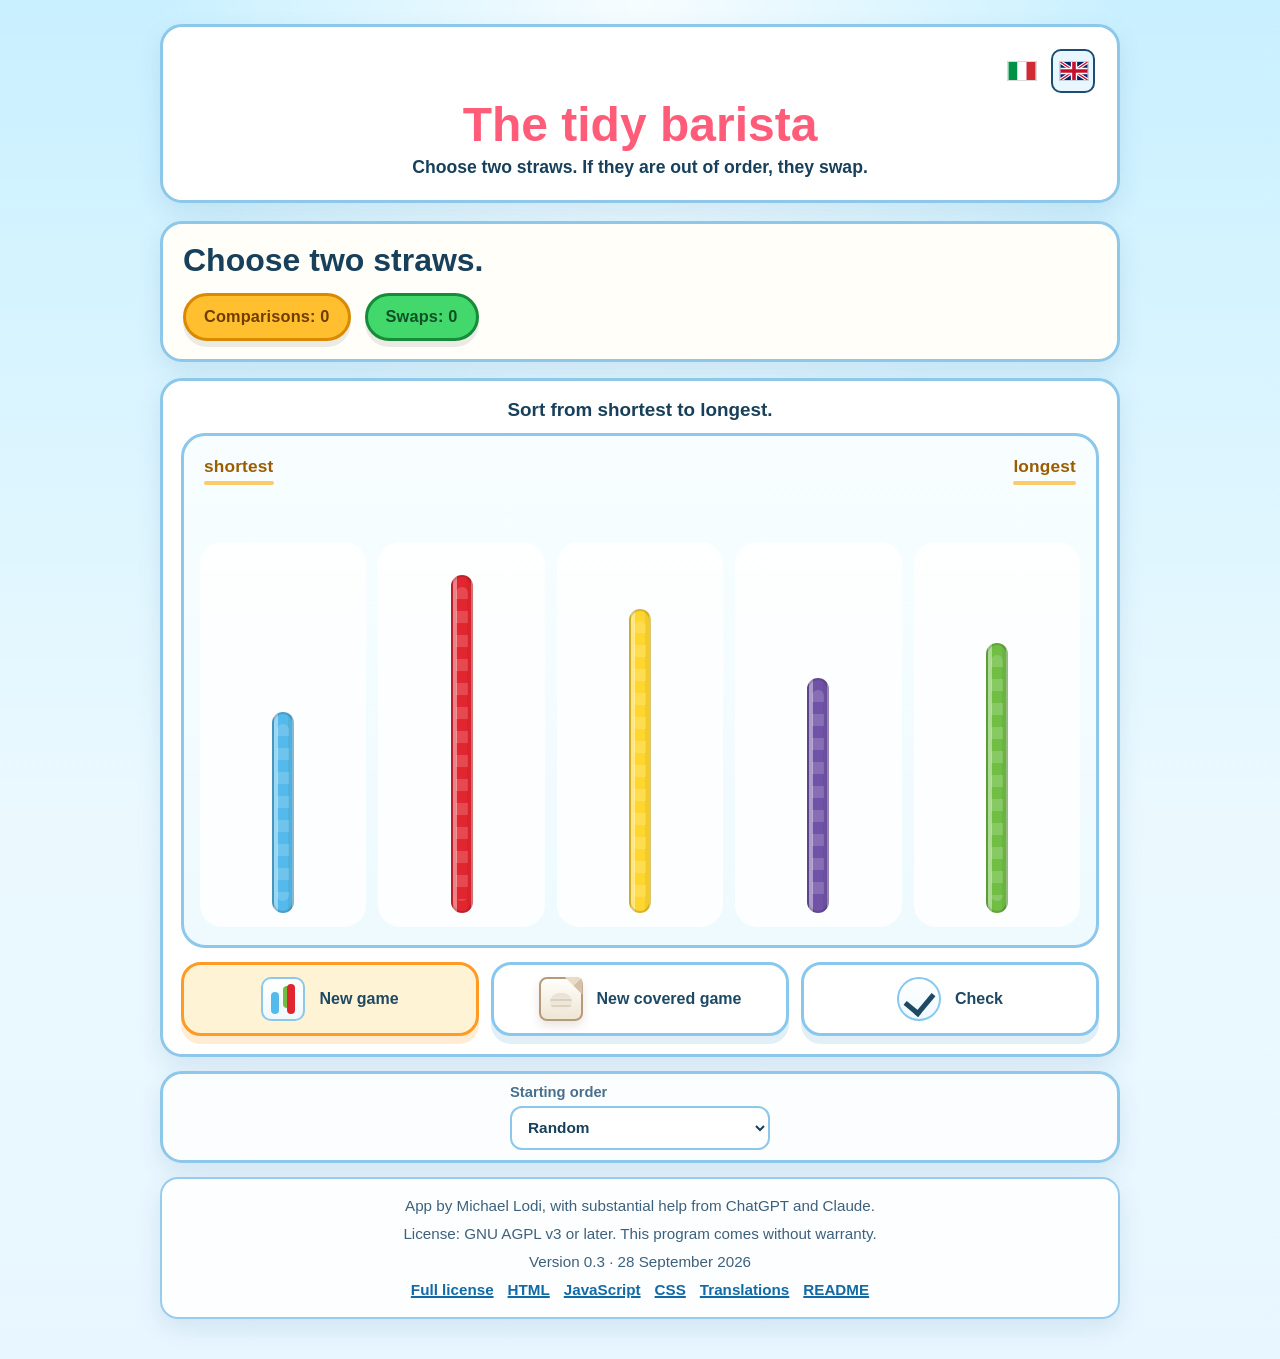
<file: index.html>
<!--
  Copyright (C) 2026 Michael Lodi
  SPDX-License-Identifier: AGPL-3.0-or-later
  See the LICENSE file for the full license text.
-->
<!DOCTYPE html>
<html lang="it">
  <head>
    <meta charset="UTF-8" />
    <meta name="viewport" content="width=device-width, initial-scale=1.0" />
    <title data-i18n="title">Il barista ordinato</title>
    <link rel="stylesheet" href="./styles.css" />
  </head>
  <body>
    <main class="app">
      <header class="hero">
        <div class="language-switch" role="group" aria-label="Lingua" data-i18n-aria-label="language">
          <button type="button" data-language="it" lang="it" aria-label="Italiano" title="Italiano" aria-pressed="true">
            <svg viewBox="0 0 30 20" aria-hidden="true"><path fill="#009246" d="M0 0h10v20H0z"/><path fill="#fff" d="M10 0h10v20H10z"/><path fill="#ce2b37" d="M20 0h10v20H20z"/></svg>
          </button>
          <button type="button" data-language="en" lang="en" aria-label="English" title="English" aria-pressed="false">
            <svg viewBox="0 0 30 20" aria-hidden="true"><path fill="#012169" d="M0 0h30v20H0z"/><path stroke="#fff" stroke-width="4" d="m0 0 30 20M30 0 0 20"/><path stroke="#c8102e" stroke-width="1.5" d="m0 0 30 20M30 0 0 20"/><path stroke="#fff" stroke-width="7" d="M15 0v20M0 10h30"/><path stroke="#c8102e" stroke-width="4" d="M15 0v20M0 10h30"/></svg>
          </button>
        </div>

        <h1 data-i18n="title">Il barista ordinato</h1>
        <p data-i18n="intro">Scegli due cannucce. Se sono fuori ordine, il sistema le scambia.</p>
      </header>

      <section class="status">
        <p id="instruction" class="instruction" role="status" aria-atomic="true">Scegli due cannucce.</p>
        <div class="stats" aria-live="polite">
          <span id="comparisonCount" class="statBadge statComparison">Confronti: 0</span>
          <span id="swapCount" class="statBadge statSwap">Scambi: 0</span>
        </div>
      </section>

      <section class="boardCard">
        <div class="boardHeader">
          <span data-i18n="sortHint">Metti in ordine dalla più corta alla più lunga.</span>
        </div>

        <div class="boardShell">
          <div id="celebrationLayer" class="celebrationLayer" aria-hidden="true"></div>
          <div class="boardGuide" aria-hidden="true">
            <span class="guideLabel" data-i18n="shortest">più corta</span>
            <span class="guideLabel" data-i18n="longest">più lunga</span>
          </div>
          <div id="board" class="board" aria-label="Cannucce" data-i18n-aria-label="straws"></div>
          <div id="paper" class="paper" aria-hidden="true">
            <span data-i18n="paper">foglio</span>
          </div>
        </div>

        <div class="boardTools">
          <button id="resetButton" class="actionButton actionOpen" type="button">
            <span class="actionIcon strawsIcon" aria-hidden="true"></span>
            <span data-i18n="newGame">Nuova partita</span>
          </button>

          <button id="resetCoveredButton" class="actionButton actionCovered" type="button">
            <span class="actionIcon paperIcon" aria-hidden="true"></span>
            <span data-i18n="newCoveredGame">Nuova partita coperta</span>
          </button>

          <button id="checkButton" class="actionButton actionCheck" type="button" data-state="neutral">
            <span class="actionIcon checkIcon" aria-hidden="true"></span>
            <span id="checkLabel">Controlla</span>
          </button>
        </div>
        <p id="coveredHelp" class="coveredHelp" hidden data-i18n="coveredHelp">Quando pensi di aver finito, spiega perché le cannucce dovrebbero essere ordinate. «Scopri e termina» toglie il foglio e conclude il tentativo, anche se non sono ordinate. Per riprovare, avvia una nuova partita coperta con nuove associazioni tra colori e lunghezze.</p>
      </section>

      <section class="footerControls" aria-label="Impostazioni" data-i18n-aria-label="settings">
        <label class="field smallField">
          <span data-i18n="startOrder">Disposizione iniziale</span>
          <select id="preset">
            <option value="random" data-i18n="random">Casuale</option>
            <option value="almost" data-i18n="almost">Quasi ordinata</option>
            <option value="reversed" data-i18n="reversed">Al contrario</option>
          </select>
        </label>
      </section>

      <footer class="appFooter">
        <p data-i18n="credits">App creata da Michael Lodi con il pesante aiuto di ChatGPT e Claude.</p>
        <p data-i18n="license">Licenza: GNU AGPL v3 o successive. Questo programma è fornito senza garanzia.</p>
        <p data-i18n="version">Versione 0.3 del 28 settembre 2026</p>
        <p class="footerLinks">
          <a href="./LICENSE" data-i18n="fullLicense">Licenza completa</a>
          <a href="./index.html">HTML</a>
          <a href="./app.js">JavaScript</a>
          <a href="./styles.css">CSS</a>
          <a href="./i18n.js" data-i18n="translations">Traduzioni</a>
          <a href="./README.md">README</a>
        </p>
      </footer>
    </main>

    <script src="./i18n.js"></script>
    <script src="./app.js"></script>
  </body>
</html>
</file>
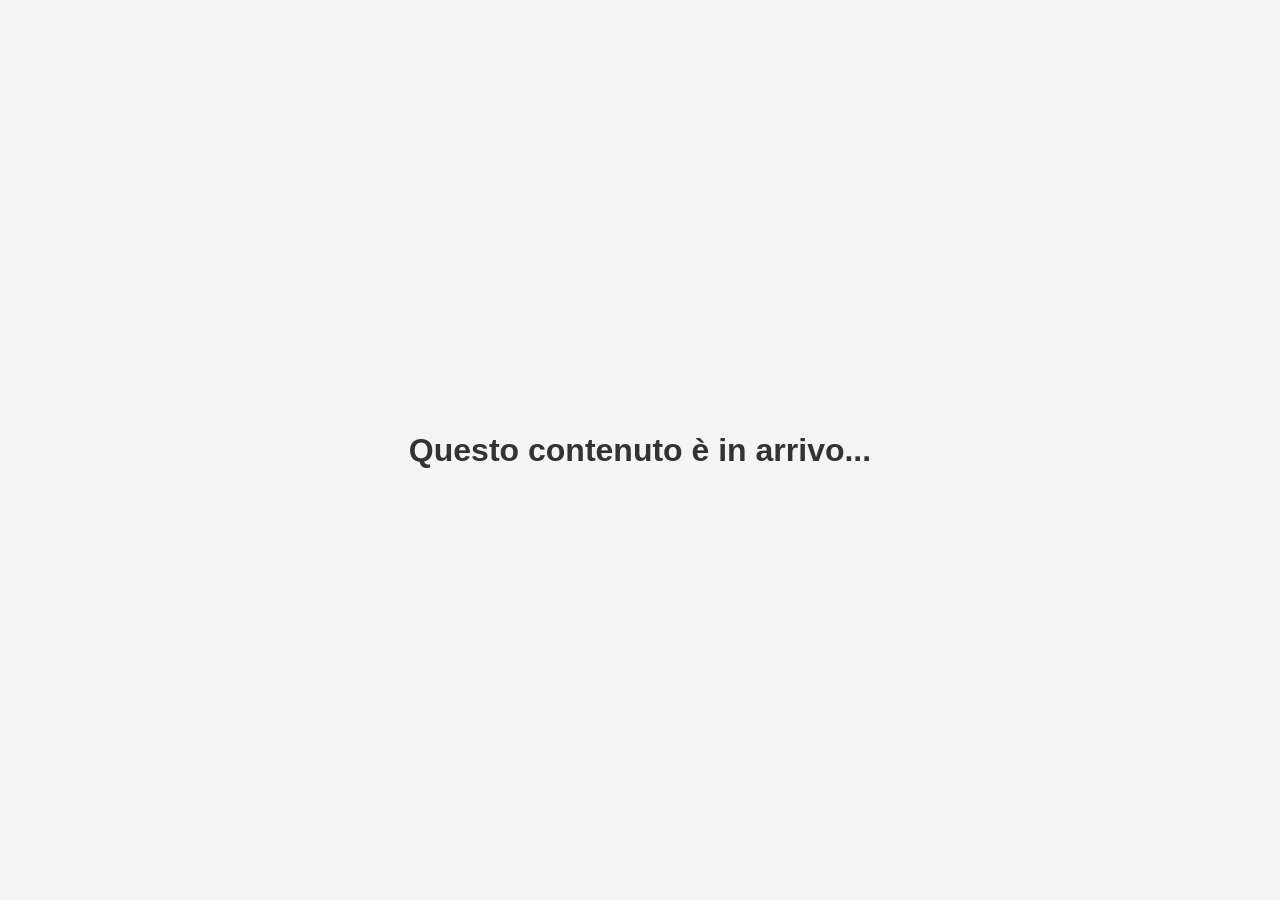
<file: placeholder.html>
<!DOCTYPE html>
<html lang="it">
<head>
    <meta charset="UTF-8">
    <meta name="viewport" content="width=device-width, initial-scale=1.0">
    <title>In Arrivo</title>
    <style>
        body {
            margin: 0;
            padding: 0;
            display: flex;
            justify-content: center;
            align-items: center;
            min-height: 100vh;
            font-family: Arial, sans-serif;
            background-color: #f5f5f5;
        }
        h1 {
            color: #333;
            font-size: 2rem;
            text-align: center;
        }
    </style>
</head>
<body>
    <h1>Questo contenuto è in arrivo...</h1>
</body>
</html>
</file>
<file: styles.css>
/*
 * Copyright (C) 2026 Michael Lodi
 * SPDX-License-Identifier: AGPL-3.0-or-later
 * See the LICENSE file for the full license text.
 */

:root {
  --bg: #dff6ff;
  --panel: #ffffff;
  --line: #8dc7ea;
  --ink: #18405b;
  --accent: #ff8a00;
  --accent-soft: #ffe6c2;
  --shadow: 0 10px 24px rgba(47, 110, 145, 0.12);
}

* {
  box-sizing: border-box;
}

body {
  margin: 0;
  min-height: 100vh;
  font-family: "Trebuchet MS", Verdana, sans-serif;
  background:
    radial-gradient(circle at top, rgba(255, 255, 255, 0.85), transparent 32%),
    linear-gradient(180deg, #c9f0ff, #ebf9ff 60%, #e8f6ff),
    var(--bg);
  color: var(--ink);
}

.app {
  width: min(960px, calc(100% - 24px));
  margin: 0 auto;
  padding: 24px 0 40px;
}

.hero,
.status,
.boardCard,
.footerControls {
  background: var(--panel);
  border: 3px solid var(--line);
  border-radius: 22px;
  box-shadow: var(--shadow);
}

.hero {
  padding: 22px;
  text-align: center;
}

.hero h1 {
  margin: 0 0 8px;
  font-size: clamp(2rem, 5vw, 3rem);
  line-height: 1;
  color: #ff5c7a;
}

.hero p {
  margin: 0;
  font-size: 1.1rem;
  font-weight: 700;
}

.status {
  margin-top: 18px;
  padding: 18px 20px;
  background: #fffef8;
}

.instruction {
  margin: 0;
  font-size: clamp(1.45rem, 3vw, 2rem);
  line-height: 1.15;
  font-weight: 900;
}

.stats {
  display: flex;
  flex-wrap: wrap;
  gap: 14px;
  margin-top: 14px;
}

.statBadge {
  display: inline-flex;
  align-items: center;
  min-height: 48px;
  padding: 0 18px;
  border-radius: 999px;
  border: 3px solid;
  font-size: 1.02rem;
  font-weight: 900;
  letter-spacing: 0.01em;
  box-shadow: 0 6px 0 rgba(0, 0, 0, 0.08);
}

.statComparison {
  background: #ffbf2f;
  border-color: #d98a00;
  color: #6f3d00;
}

.statSwap {
  background: #42d86c;
  border-color: #168c3b;
  color: #0f5125;
}

.boardCard {
  margin-top: 16px;
  padding: 18px;
  background: #ffffff;
}

.boardHeader {
  margin-bottom: 12px;
  font-size: 1.18rem;
  font-weight: 900;
  text-align: center;
}

.boardShell {
  position: relative;
  border: 3px solid var(--line);
  border-radius: 24px;
  background: linear-gradient(180deg, #f8feff, #eefaff);
  padding: 18px 16px;
  overflow: hidden;
}

.celebrationLayer {
  position: absolute;
  inset: 0;
  z-index: 4;
  pointer-events: none;
  overflow: hidden;
}

.partyBurst {
  position: absolute;
  font-size: 1.9rem;
  opacity: 0;
  transform: translate3d(0, 8px, 0) scale(0.6) rotate(0deg);
}

.celebrationLayer.active .partyBurst {
  animation: party-pop 1100ms ease-out forwards;
}

.boardGuide {
  display: flex;
  justify-content: space-between;
  gap: 12px;
  margin-bottom: 12px;
}

.guideLabel {
  position: relative;
  padding: 2px 4px 8px;
  font-size: 1.08rem;
  font-weight: 900;
  color: #9b5d00;
  letter-spacing: 0.01em;
}

.guideLabel::after {
  content: "";
  position: absolute;
  left: 4px;
  right: 4px;
  bottom: 0;
  height: 4px;
  border-radius: 999px;
  background: rgba(255, 183, 39, 0.7);
}

.board {
  position: relative;
  z-index: 1;
  min-height: 430px;
  display: grid;
  grid-template-columns: repeat(5, minmax(0, 1fr));
  gap: 12px;
  align-items: end;
  /* Straw heights are set in px by app.js (--straw-height); the scale
     factor keeps the tallest straw inside .strawFrame (and under the
     paper cover in covered mode), preserving the length ratios. */
  --straw-scale: 0.98;
}

.strawButton {
  position: relative;
  min-height: 385px;
  border: 4px solid transparent;
  border-radius: 22px;
  background: rgba(255, 255, 255, 0.86);
  padding: 12px 8px 10px;
  display: flex;
  flex-direction: column;
  justify-content: flex-end;
  align-items: center;
  cursor: pointer;
  transition: transform 120ms ease, background-color 120ms ease, box-shadow 120ms ease, border-color 120ms ease;
}

.strawButton:hover,
.strawButton:focus-visible {
  transform: translateY(-3px);
  background: #fff;
  outline: none;
  border-color: #b7e1f8;
}

.strawButton:disabled {
  cursor: default;
}

.strawButton:disabled:hover,
.strawButton:disabled:focus-visible {
  transform: none;
}

.strawButton.selected {
  box-shadow: 0 0 0 7px #ffb84d;
  background: #fff1bf;
  border-color: #ff8a00;
  transform: translateY(-4px) scale(1.02);
}

.strawButton.selected .straw {
  filter: drop-shadow(0 0 12px rgba(255, 138, 0, 0.45));
}

.strawFrame {
  width: 100%;
  height: 340px;
  display: flex;
  align-items: flex-end;
  justify-content: center;
}

.straw {
  position: relative;
  height: calc(var(--straw-height, 200px) * var(--straw-scale, 1));
  width: min(22px, 50%);
  border: 2px solid rgba(0, 0, 0, 0.14);
  border-radius: 999px;
  background:
    linear-gradient(90deg, rgba(255, 255, 255, 0.42) 0 24%, transparent 24% 78%, rgba(0, 0, 0, 0.05) 78% 100%),
    var(--straw-color);
}

.straw::before {
  content: "";
  position: absolute;
  inset: 10px 3px auto 3px;
  height: calc(100% - 20px);
  border-radius: 999px;
  background:
    repeating-linear-gradient(
      180deg,
      rgba(255, 255, 255, 0.16) 0 12px,
      rgba(255, 255, 255, 0) 12px 24px
    );
}

.paper {
  position: absolute;
  inset: 56px 16px 98px;
  display: none;
  align-items: flex-start;
  justify-content: flex-end;
  padding: 16px 22px;
  border-radius: 16px;
  border: 2px solid #c8b79f;
  background:
    linear-gradient(180deg, #fffdf8, #eee4d4),
    repeating-linear-gradient(
      -8deg,
      #f8f1e8 0 18px,
      #efe5d8 18px 36px
    );
  box-shadow:
    0 18px 24px rgba(86, 70, 48, 0.18),
    0 3px 0 rgba(255, 255, 255, 0.75) inset;
  z-index: 2;
  pointer-events: none;
}

.paper.visible {
  display: flex;
}

.paper::before {
  content: "";
  position: absolute;
  top: 18px;
  left: 24px;
  right: 68px;
  height: 10px;
  border-radius: 999px;
  background: linear-gradient(180deg, rgba(130, 109, 82, 0.14), rgba(255, 255, 255, 0));
}

.paper::after {
  content: "";
  position: absolute;
  top: -2px;
  right: -2px;
  width: 48px;
  height: 48px;
  clip-path: polygon(0 0, 100% 0, 100% 100%);
  background: linear-gradient(135deg, #eadfcf 0 50%, #cab89c 50% 100%);
  border-top-right-radius: 14px;
  box-shadow: -5px 5px 10px rgba(112, 90, 62, 0.12);
}

.paper span {
  position: relative;
  font-size: 0.9rem;
  font-weight: 900;
  text-transform: uppercase;
  letter-spacing: 0.08em;
  color: #8b7251;
}

.boardTools {
  display: grid;
  grid-template-columns: repeat(3, minmax(0, 1fr));
  gap: 12px;
  margin-top: 14px;
}

.actionButton {
  display: inline-flex;
  align-items: center;
  justify-content: center;
  gap: 14px;
  min-height: 62px;
  padding: 12px 16px;
  border-radius: 20px;
  border: 3px solid #88c8ef;
  background: #ffffff;
  color: #1e4965;
  box-shadow: 0 8px 0 rgba(96, 167, 212, 0.18);
  cursor: pointer;
  font: inherit;
  font-weight: 900;
  transition: transform 120ms ease, box-shadow 120ms ease, background-color 120ms ease, border-color 120ms ease;
}

.actionButton:hover,
.actionButton:focus-visible {
  transform: translateY(-2px);
  outline: none;
}

.actionButton.modeActive {
  border-color: #ff9a24;
  background: #fff3d6;
  box-shadow: 0 8px 0 rgba(255, 162, 33, 0.2);
}

.actionButton:disabled {
  cursor: default;
}

.actionButton:disabled:hover,
.actionButton:disabled:focus-visible {
  transform: none;
}

.coveredHelp {
  margin: 18px 0 0;
  line-height: 1.5;
}

.actionCheck[data-state="failure"] {
  border-color: #ef476f;
  background: #ffe0e6;
  color: #8a1230;
  box-shadow: 0 8px 0 rgba(239, 71, 111, 0.2);
}

.actionCheck[data-state="success"] {
  border-color: #23a957;
  background: #dff9e7;
  color: #125e30;
  box-shadow: 0 8px 0 rgba(35, 169, 87, 0.22);
  animation: success-bounce 520ms ease;
}

.actionIcon {
  position: relative;
  flex: 0 0 44px;
  width: 44px;
  height: 44px;
}

.paperIcon {
  border-radius: 8px;
  border: 2px solid #b69b7b;
  background: linear-gradient(180deg, #fffefb, #efe6d4);
  box-shadow: 0 5px 10px rgba(120, 95, 64, 0.16);
}

.paperIcon::before {
  content: "";
  position: absolute;
  top: -2px;
  right: -2px;
  width: 18px;
  height: 18px;
  clip-path: polygon(0 0, 100% 0, 100% 100%);
  background: linear-gradient(135deg, #e8dcc6 0 50%, #d3c2a9 50% 100%);
  border-top-right-radius: 6px;
}

.paperIcon::after {
  content: "";
  position: absolute;
  left: 9px;
  right: 9px;
  top: 14px;
  height: 18px;
  border-radius: 999px;
  background:
    linear-gradient(180deg, rgba(130, 109, 82, 0.14), rgba(255, 255, 255, 0)),
    linear-gradient(180deg, transparent 0 33%, rgba(130, 109, 82, 0.18) 33% 42%, transparent 42% 67%, rgba(130, 109, 82, 0.18) 67% 76%, transparent 76% 100%);
}

.strawsIcon {
  border-radius: 10px;
  border: 2px solid #8dc7ea;
  background: linear-gradient(180deg, #ffffff, #eef9ff);
}

.strawsIcon::before,
.strawsIcon::after {
  content: "";
  position: absolute;
  bottom: 5px;
  width: 8px;
  border-radius: 999px;
}

.strawsIcon::before {
  left: 8px;
  height: 22px;
  background: #54b9eb;
  box-shadow: 12px -6px 0 #70bf44;
}

.strawsIcon::after {
  right: 8px;
  height: 30px;
  background: #e1262f;
}

.checkIcon {
  border-radius: 999px;
  border: 2px solid #88c8ef;
  background: linear-gradient(180deg, #ffffff, #eef9ff);
}

.checkIcon::before {
  content: "";
  position: absolute;
  left: 11px;
  top: 8px;
  width: 14px;
  height: 22px;
  border-right: 5px solid currentColor;
  border-bottom: 5px solid currentColor;
  transform: rotate(40deg);
}

.actionCheck[data-state="success"] .checkIcon {
  border-color: #23a957;
  color: #23a957;
}

.actionCheck[data-state="failure"] .checkIcon {
  border-color: #ef476f;
  color: #ef476f;
}

.footerControls {
  display: flex;
  justify-content: center;
  margin-top: 14px;
  padding: 10px 14px;
  background: rgba(255, 255, 255, 0.82);
}

.appFooter {
  margin-top: 14px;
  padding: 16px 18px;
  border: 2px solid rgba(141, 199, 234, 0.9);
  border-radius: 18px;
  background: rgba(255, 255, 255, 0.88);
  color: #3d617c;
  text-align: center;
  box-shadow: var(--shadow);
}

.appFooter p {
  margin: 0;
  font-size: 0.95rem;
  line-height: 1.45;
}

.appFooter p + p {
  margin-top: 6px;
}

.footerLinks {
  display: flex;
  flex-wrap: wrap;
  justify-content: center;
  gap: 8px 14px;
}

.footerLinks a {
  color: #0f6aa6;
  font-weight: 800;
  text-decoration-thickness: 2px;
}

.field {
  display: flex;
  flex-direction: column;
  gap: 8px;
  font-weight: 700;
}

.smallField {
  gap: 6px;
  width: min(100%, 260px);
}

.smallField span {
  font-size: 0.92rem;
  font-weight: 800;
  color: #48708d;
}

.smallField select {
  min-height: 44px;
  border-radius: 12px;
  border: 2px solid var(--line);
  padding: 0 12px;
  background: white;
  color: var(--ink);
  font: inherit;
  font-size: 0.96rem;
}

@keyframes party-pop {
  0% {
    opacity: 0;
    transform: translate3d(0, 8px, 0) scale(0.6) rotate(0deg);
  }

  12% {
    opacity: 1;
  }

  100% {
    opacity: 0;
    transform: translate3d(var(--drift-x), -120px, 0) scale(1.15) rotate(16deg);
  }
}

@keyframes success-bounce {
  0% {
    transform: scale(1);
  }

  35% {
    transform: scale(1.05);
  }

  70% {
    transform: scale(0.98);
  }

  100% {
    transform: scale(1);
  }
}

@media (max-width: 740px) {
  .app {
    width: min(100%, calc(100% - 16px));
    padding-top: 16px;
  }

  .board {
    gap: 8px;
    min-height: 340px;
    /* .strawFrame shrinks to 270px here: rescale so the tallest straw
       (345px) still fits and stays hidden by the paper cover. */
    --straw-scale: 0.78;
  }

  .strawButton {
    min-height: 310px;
    padding: 10px 6px;
  }

  .strawFrame {
    height: 270px;
  }

  .paper {
    inset: 56px 12px 88px;
  }

  .boardTools {
    grid-template-columns: 1fr;
  }
}

/* A dedicated row keeps the language buttons clear of headings on phones. */
.language-switch {
  display: flex;
  justify-content: flex-end;
  gap: 8px;
  margin-bottom: 8px;
}

.language-switch button {
  display: grid;
  place-items: center;
  width: 44px;
  height: 44px;
  padding: 6px;
  border: 2px solid transparent;
  border-radius: 10px;
  background: #fff;
  cursor: pointer;
}

.language-switch button[aria-pressed="true"] {
  border-color: #1d4d70;
  background: #e8f6ff;
}

.language-switch button:focus-visible {
  outline: 3px solid #c4741d;
  outline-offset: 2px;
}

.language-switch svg {
  display: block;
  width: 30px;
  height: 20px;
  border: 1px solid rgba(0, 0, 0, 0.15);
}
</file>
